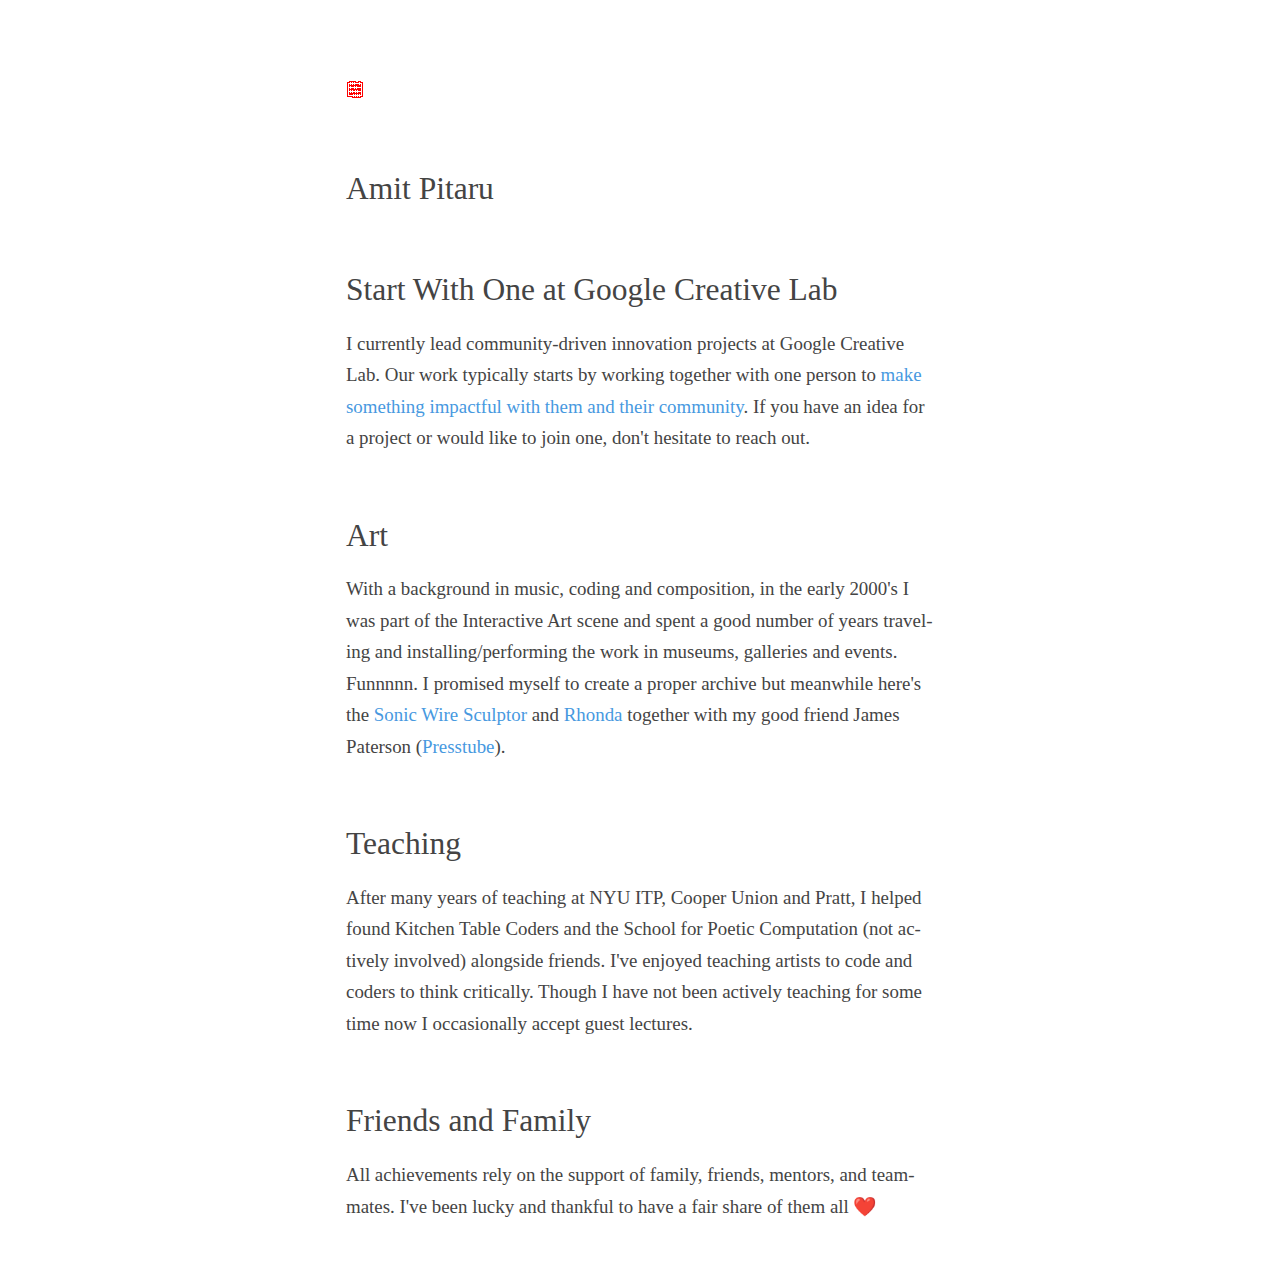
<file: index.html>
<!DOCTYPE html>
<!-- saved from url=(0018)http://pitaru.com/ -->
<html lang="en"><head><meta http-equiv="Content-Type" content="text/html; charset=UTF-8">
  <title>Amit Pitaru</title>
  
  <meta name="description" content="Amit Pitaru is a multidisciplinarian based in Brooklyn NY.">
  <meta name="author" content="Amit Pitaru">
  <meta name="viewport" content="width=device-width, initial-scale=1.0, minimum-scale=1.0, maximum-scale=1.0">


  <link rel="shortcut icon" href="./favicon.png">
  <link rel="stylesheet" media="screen, projection" href="./simple.css">
 
  <!-- enable HTML5 elements in IE7+8 -->
  <!--[if lt IE 9]>
  <script src="http://html5shim.googlecode.com/svn/trunk/html5.js"></script>
  <![endif]-->


</head> 
<body>
  <header>
    <div id="abacus"><img src="./pitaru_vector_abacus.gif" alt="Logo (Red Abacus)"></div>
  </header>
  
  <article>
  <h2>Amit Pitaru</h2>

<h2>Start With One at Google Creative Lab</h2>
<p>I currently lead community-driven innovation projects at Google Creative Lab. Our work typically starts by working together with one person to <a href="https://g.co/startwithone">make something impactful with them and their community</a>. If you have an idea for a project or would like to join one, don't hesitate to reach out.</p>

<h2>Art</h2>
<p>With a background in music, coding and composition, in the early 2000's I was part of the Interactive Art scene and spent a good number of years traveling and installing/performing the work in museums, galleries and events. Funnnnn. I promised myself to create a proper archive but meanwhile here's the <a href="https://vimeo.com/99719683">Sonic Wire Sculptor</a> and  <a href="https://vimeo.com/99717328">Rhonda</a> together with my good friend James Paterson (<a href="http://presstube.com">Presstube</a>).</p>


<h2>Teaching</h2>
<p>After many years of teaching at NYU ITP, Cooper Union and Pratt, I helped found Kitchen Table Coders and the School for Poetic Computation (not actively involved) alongside friends. I've enjoyed teaching artists to code and coders to think critically. Though I have not been actively teaching for some time now I occasionally accept guest lectures.</p>

<h2>Friends and Family</h2>
<p>All achievements rely on the support of family, friends, mentors, and team-mates. I've been lucky and thankful to have a fair share of them all ❤️</p>

</article>
    
</body></html>
</file>
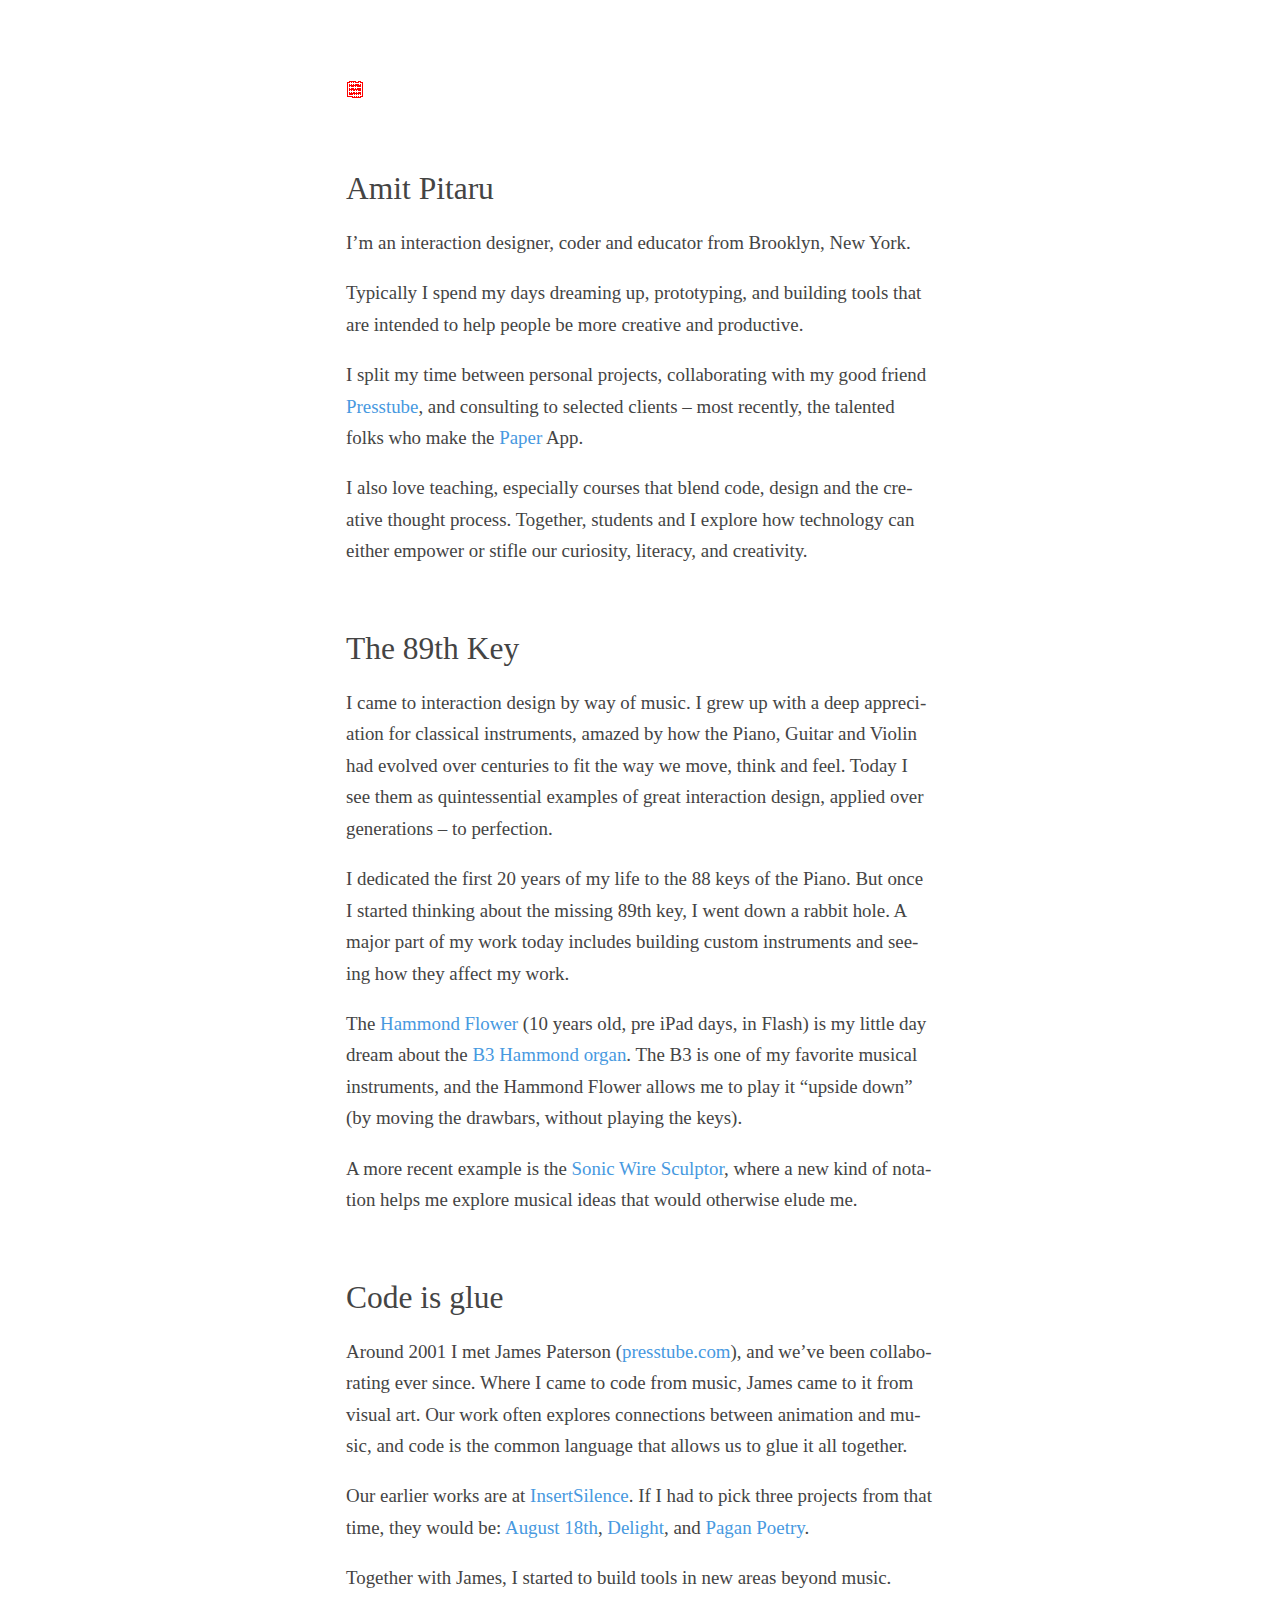
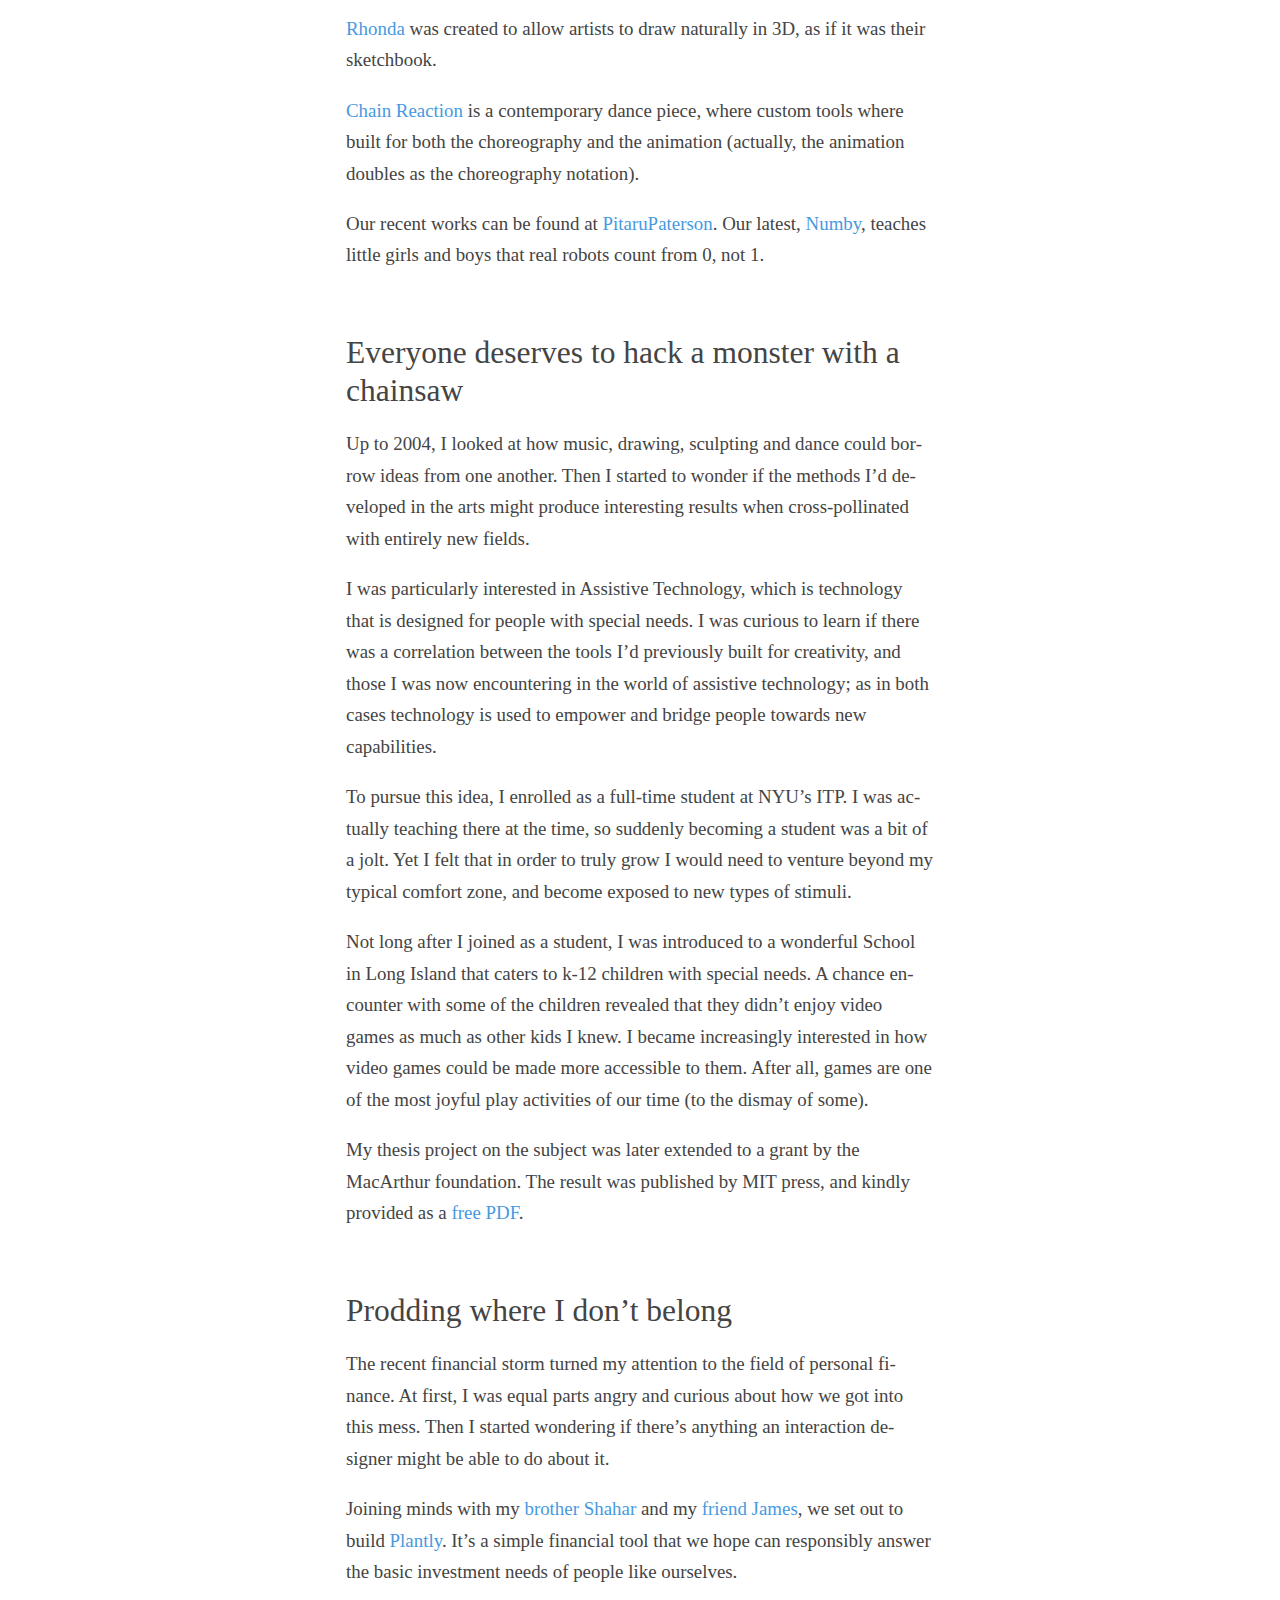
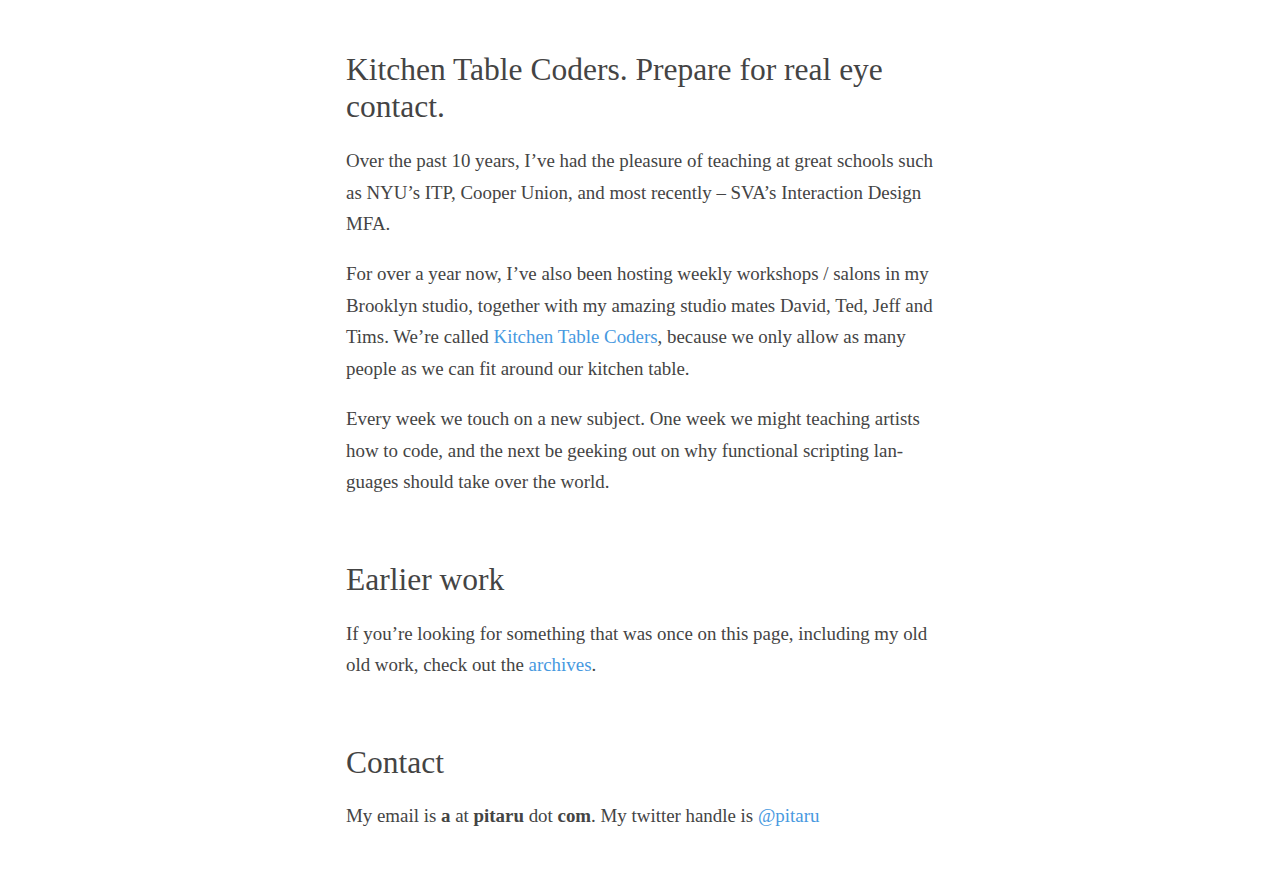
<file: index_old.html>
<!DOCTYPE html>
<!-- saved from url=(0018)http://pitaru.com/ -->
<html lang="en"><head><meta http-equiv="Content-Type" content="text/html; charset=UTF-8">
  <title>Amit Pitaru</title>
  
  <meta name="description" content="Amit Pitaru is an interaction designer, coder, and educator from Broooklyn, New York">
  <meta name="author" content="Amit Pitaru">
  <meta name="viewport" content="width=device-width, initial-scale=1.0, minimum-scale=1.0, maximum-scale=1.0">


  <link rel="shortcut icon" href="http://pitaru.com/images/favicon.png">
  <link rel="stylesheet" media="screen, projection" href="./simple.css">
 
  <!-- enable HTML5 elements in IE7+8 -->
  <!--[if lt IE 9]>
  <script src="http://html5shim.googlecode.com/svn/trunk/html5.js"></script>
  <![endif]-->


</head> 
<body>
  <header>
    <div id="abacus"><img src="./pitaru_vector_abacus.gif" alt="Logo (Red Abacus)"></div>
  </header>
  
  <article>
        <h2>Amit Pitaru</h2>
<p>I’m an interaction designer, coder and educator from Brooklyn, New York.</p>
<p>Typically I spend my days dreaming up, prototyping, and building tools that are intended to help people be more creative and productive.</p>
<p>I split my time between personal projects, collaborating with my good friend <a href="http://presstube.com/">Presstube</a>, and consulting to selected clients – most recently, the talented folks who make the <a href="http://www.fiftythree.com/paper">Paper</a> App.</p>
<p>I also love teaching, especially courses that blend code, design and the creative thought process. Together, students and I explore how technology can either empower or stifle our curiosity, literacy, and creativity.</p>

<h2>The 89th Key</h2>
<p>I came to interaction design by way of music. I grew up with a deep appreciation for classical instruments, amazed by how the Piano, Guitar and Violin had evolved over centuries to fit the way we move, think and feel. Today I see them as quintessential examples of great interaction design, applied over generations – to perfection.</p>
<p>I dedicated the first 20 years of my life to the 88 keys of the Piano. But once I started thinking about the missing 89th key, I went down a rabbit hole. A major part of my work today includes building custom instruments and seeing how they affect my work.</p>
<p>The <a href="http://pitaru.com/hammond/combined/">Hammond Flower</a> (10 years old, pre iPad days, in Flash) is my little day dream about the <a href="http://en.wikipedia.org/wiki/Hammond_organ">B3 Hammond organ</a>. The B3 is one of my favorite musical instruments, and the Hammond Flower allows me to play it “upside down” (by moving the drawbars, without playing the keys).</p>
<p>A more recent example is the <a href="http://sws.cc/">Sonic Wire Sculptor</a>, where a new kind of notation helps me explore musical ideas that would otherwise elude me.</p>
<h2>Code is glue</h2>
<p>Around 2001 I met James Paterson (<a href="http://presstube.com/">presstube.com</a>), and we’ve been collaborating ever since.  Where I came to code from music, James came to it from visual art. Our work often explores connections between animation and music, and code is the common language that allows us to glue it all together.</p>
<p>Our earlier works are at <a href="http://insertsilence.com/">InsertSilence</a>. If I had to pick three projects from that time, they would be: <a href="http://www.insertsilence.com/aug16/">August 18th</a>, <a href="http://www.insertsilence.com/delight">Delight</a>, and <a href="http://www.insertsilence.com/paganpoetry/">Pagan Poetry</a>.</p>
<p>Together with James, I started to build tools in new areas beyond music.</p>
<p><a href="http://rhondaforever.com/">Rhonda</a> was created to allow artists to draw naturally in 3D, as if it was their sketchbook.</p>
<p><a href="http://blip.tv/pitaru/smashup-chain-reaction-2308719">Chain Reaction</a> is a contemporary dance piece, where custom tools where built for both the choreography and the animation (actually, the animation doubles as the choreography notation).</p>
<p>Our recent works can be found at <a href="http://pitarupaterson.com/">PitaruPaterson</a>. Our latest, <a href="http://getnumby.com/">Numby</a>, teaches little girls and boys that real robots count from 0, not 1.</p>
<h2>Everyone deserves to hack a monster with a chainsaw</h2>
<p>Up to 2004, I looked at how music, drawing, sculpting and dance could borrow ideas from one another. Then I started to wonder if the methods I’d developed in the arts might produce interesting results when cross-pollinated with entirely new fields.</p>
<p>I was particularly interested in Assistive Technology, which is technology that is designed for people with special needs. I was curious to learn if there was a correlation between the tools I’d previously built for creativity, and those I was now encountering in the world of assistive technology; as in both cases technology is used to empower and bridge people towards new capabilities.</p>
<p>To pursue this idea, I enrolled as a full-time student at NYU’s <span class="caps">ITP</span>. I was actually teaching there at the time,  so suddenly becoming a student was a bit of a jolt. Yet I felt that in order to truly grow I would need to venture beyond my typical comfort zone, and become exposed to new types of stimuli.</p>
<p>Not long after I joined as a student, I was introduced to a wonderful School in Long Island that caters to k-12 children with special needs. A chance encounter with some of the children  revealed that they  didn’t enjoy video games as much as other kids I knew. I became increasingly interested in how video games  could be made more accessible to them. After all,  games are one of the most joyful play activities of our time (to the dismay of some).</p>
<p>My thesis project on the subject was later extended to a grant by the MacArthur foundation. The result was published by <span class="caps">MIT</span> press, and kindly provided as a <a href="http://mitpress2.mit.edu/books/chapters/026269364Xchap4.pdf">free <span class="caps">PDF</span></a>.</p>
<h2>Prodding where I don’t belong</h2>
<p>The recent financial storm turned my attention to the field of personal finance. At first, I was equal parts angry and curious about how we got into this mess. Then I started wondering if there’s anything an interaction designer might be able to do about it.</p>
<p>Joining minds with my <a href="http://foundersguidebook.com/">brother Shahar</a> and my <a href="http://presstube.com/">friend James</a>, we set out to build <a href="http://plantly.com/">Plantly</a>. It’s a simple financial tool that we hope can responsibly answer the basic investment needs of people like ourselves.</p>

<h2>Kitchen Table Coders. Prepare for real eye contact.</h2>
<p>Over the past 10 years, I’ve had the pleasure of teaching at great schools such as NYU’s <span class="caps">ITP</span>, Cooper Union, and most recently – SVA’s Interaction Design <span class="caps">MFA</span>.</p>
<p>For over a year now, I’ve also been hosting weekly workshops / salons in my Brooklyn studio, together with my amazing studio mates David, Ted, Jeff and Tims. We’re called <a href="http://kitchentablecoders.com/">Kitchen Table Coders</a>, because we only allow as many people as we can fit around our kitchen table.</p>
<p>Every week we touch on a new subject. One week we might teaching artists how to code, and the next be geeking out on why functional scripting languages should take over the world.</p>
<h2>Earlier work</h2>
<p>If you’re looking for something that was once on this page, including my old old work, check out the <a href="http://pitaru.com/archives">archives</a>.</p>
<h2>Contact</h2>
<p>My email is <strong>a</strong> at <strong>pitaru</strong> dot <strong>com</strong>. My twitter handle is <a href="http://twitter.com/pitaru">@pitaru</a></p>
  </article>
    
</body></html>
</file>
<file: simple.css>
/*** LAYOUT ***/

body {
	background-color: #ffffff;
	padding: 1.6em;
	margin: 0;
	}

article, header {
	max-width: 28em;
	margin: 0 auto;
	}
	

#abacus {
	width: 100%;
	height: 100%;
	margin: 2em auto;
	}


/*** TYPOGRAPHY ***/

body {
    font-family: "Garamond", Georgia, serif;
    font-size: 21px;
    line-height: 1.5em;
    color: #444;
    }
    
p {
	font-size: 0.9em;
	-webkit-hyphens: auto;
	-moz-hyphens: auto;
	hyphens: auto;
	}
  

	
h1, h2, h3, h4 {
	font-weight: normal;
	text-rendering: optimizeLegibility;
	margin-bottom: 0;
	margin-top: 2em;
	font-style: normal;
	line-height: 1.2em;
	-webkit-font-smoothing: antialiased;
	}
	


a {
	color: #4799df; 
	text-decoration: none;
	}

a:hover, a:focus, a:visited {
	text-decoration: underline;
	}



/*** MEDIA QUERIES ***/

@media screen and (max-width:500px) {
	body {
		border-width: 0;
		border-top-width: 0em;
		font-size: 18px;
		}
	
	nav ul li a {
		font-size: 1em;
		}

}
@media screen and (max-height:500px) {
	#abacus {
	margin: 1.3em auto;
	}

	h1, h2, h3, h4 {
	margin-top: 1.3em;
}	

}



/*** FONTS ****/

@media screen and (min-width:1300px) { 	body { font-size: 24px; }  }
@media screen and (min-width:1800px) { 	body { font-size: 30px; text-rendering: optimizeLegibility; -webkit-font-smoothing: antialiased; }  }
</file>
